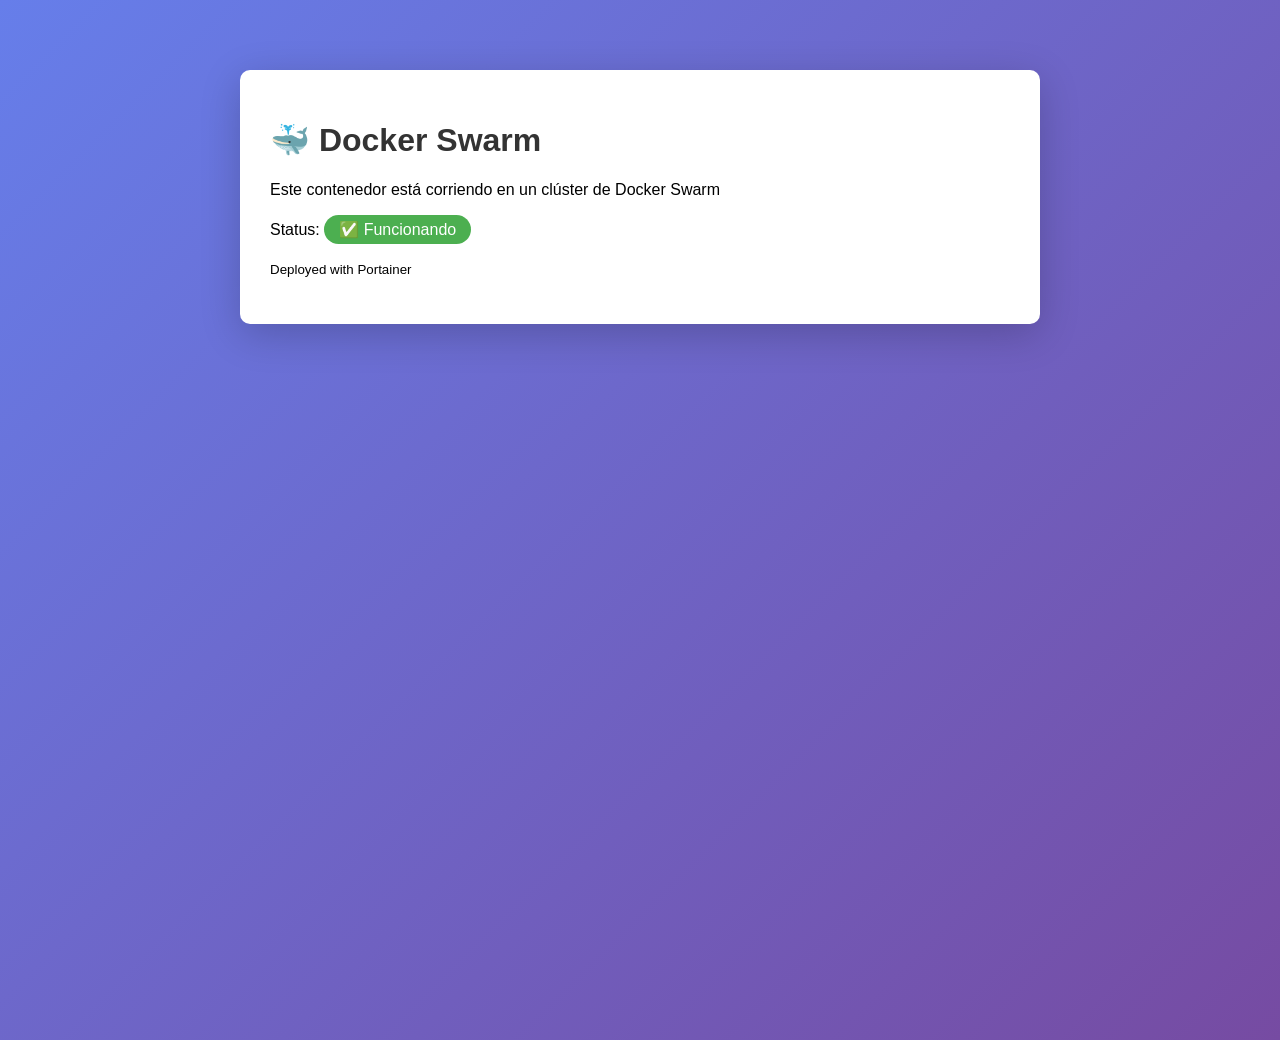
<file: examples/index.html>
<!DOCTYPE html>
<html lang="es">
<head>
    <meta charset="UTF-8">
    <meta name="viewport" content="width=device-width, initial-scale=1.0">
    <title>Docker Swarm - Múltiples Réplicas</title>
    <style>
        body {
            font-family: Arial, sans-serif;
            max-width: 800px;
            margin: 50px auto;
            padding: 20px;
            background: linear-gradient(135deg, #667eea 0%, #764ba2 100%);
            min-height: 100vh;
        }
        .card {
            background: white;
            border-radius: 10px;
            padding: 30px;
            box-shadow: 0 10px 40px rgba(0,0,0,0.2);
        }
        h1 { color: #333; }
        .status { 
            display: inline-block; 
            padding: 5px 15px; 
            background: #4CAF50; 
            color: white; 
            border-radius: 20px; 
        }
    </style>
</head>
<body>
    <div class="card">
        <h1>🐳 Docker Swarm</h1>
        <p>Este contenedor está corriendo en un clúster de Docker Swarm</p>
        <p>Status: <span class="status">✅ Funcionando</span></p>
        <p><small>Deployed with Portainer</small></p>
    </div>
</body>
</html>
</file>
